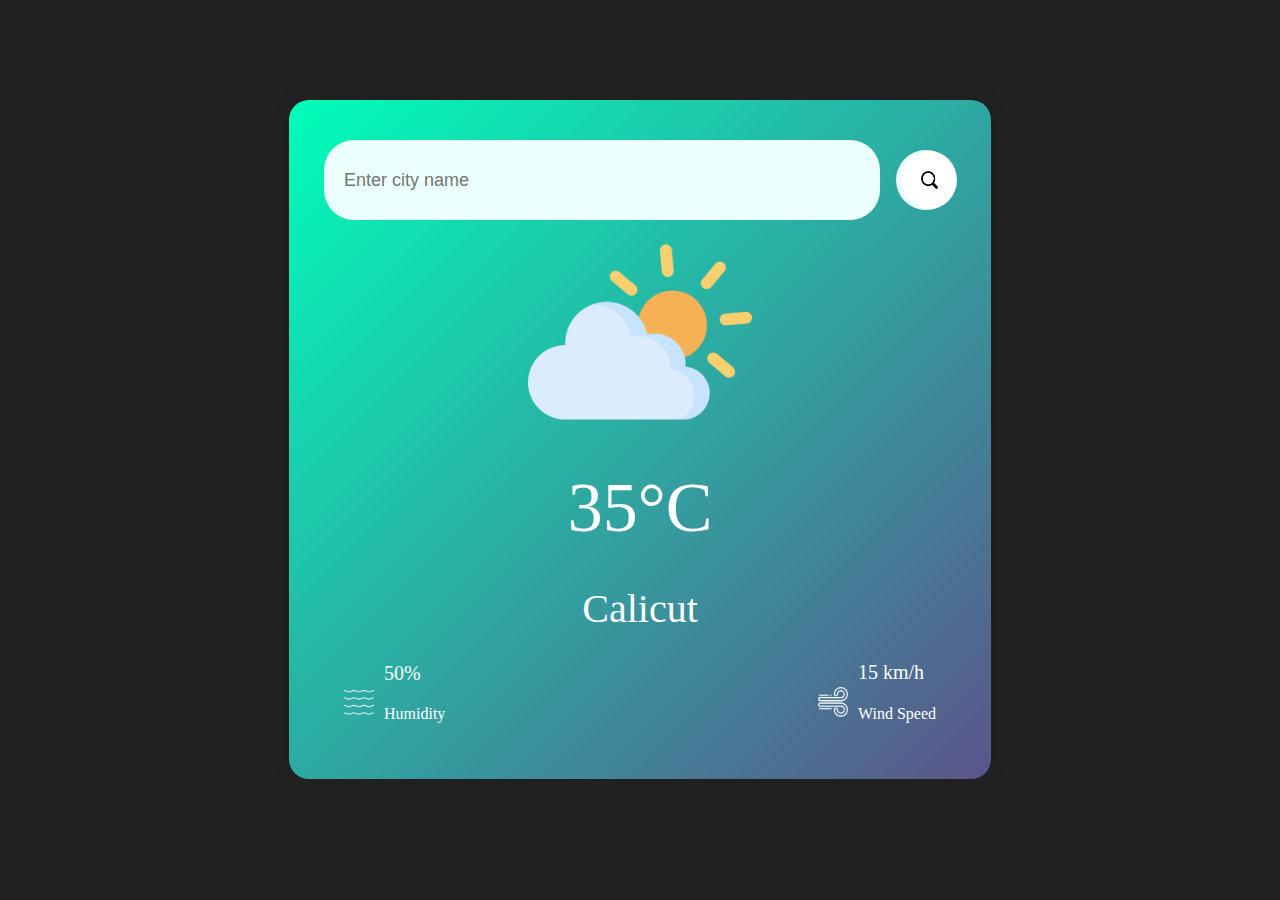
<file: index.html>
<!DOCTYPE html>
<html lang="en">
<head>
    <meta charset="UTF-8">
    <meta name="viewport" content="width=device-width, initial-scale=1.0">
    <title>Document</title>
    <link rel="stylesheet" href="style.css">
</head>
<body>

<div class="card">
    <div class="search">
        <input type="text" placeholder="Enter city name" spellcheck="true">
        <button><img src="images/search-icon.png" alt=""></button>
    </div>
   

    <div class="weather">
        <img src="images/mist.png"  class="weathericon">
        <h1 class="temperature">35°C</h1>
        <h2 class="cityName">Calicut</h2>
        <div class="details">
        <div class="col">
            <img src="images/humidity.png" >
            <div>
                <p class="humidity">50%</p>
                <p>Humidity</p>
            </div>
        </div>
        <div class="col">
            <img src="images/wind.png" ><div>
                <p class="wind">15  km/h</p>
                <p><H4></H4>Wind Speed</p>
            </div>
        </div>
    </div>
    </div>
</div>
    <script src="script.js"></script>
</body>
</html>
</file>
<file: style.css>
body {
    background: #222;
    font-family: Georgia, 'Times New Roman', Times, serif; /* Example font */
    margin-bottom: 10px;
}

.card {
    width: 50%;
    height: 100%;
    background: linear-gradient(135deg, #00feba, #5b548a);
    color: #fff;
    margin: 100px auto 0;
    border-radius: 20px;
    padding: 40px 35px;
    text-align: center;
    box-shadow: 0 0 20px rgba(0, 0, 0, 0.1);
}

.search {
    width: 100%;
    height: 10%;
    display: flex;
    align-items: center;
    justify-content: space-between;
}

.search input {
    border: 0;
    outline: 0;
    background: #ebfffc;
    color: #555;
    padding: 10px 20px; /* Adjusted padding */
    height: 60px;
    border-radius: 30px;
    flex: 1;
    margin-right: 16px;
    font-size: 18px;
}

.search button {
    border: 0;
    outline: 0;
    background: #ebfffc;
    border-radius: 50%;
    width: 60px;
    height: 60px;
    cursor: pointer;
    transition: background 0.3s ease; /* Smooth transition */
}

.search button:hover {
    background: #d4f0e7; /* Change color on hover */
}

.search button img {
    width: 55px; 
    
    height: 58px;/* Adjusted size */
    border-radius: 50%;
}

.weather-icon{
    width: 170px;
    margin-top: 30px;

}
.weather h1{
    font-size: 70px;
    font-weight: 500;

}
.weather h2{
    font-size:40px;
    font-weight: 400;
    margin-top: -10px;
    
}

.details{
    display: flex;
    align-items: center;
    justify-content: space-between;
    padding: 0 20px;
    margin-top: 30px;

}
.temperature {
    font-size: 50px; /* Adjusted size */
    font-weight: bold;
    margin-top: 20px;
}

.cityName {
    font-size: 30px; /* Adjusted size */
    font-weight: normal;
    margin-top: -10px;
}
.col{
    display: flex;
    align-items: center;
    text-align: left;

}
.col img{
    width: 30px;
    margin-right: 10px;

}

.humidity, .wind{
font-size: 20px;
margin-top: -4px;
}
</file>
